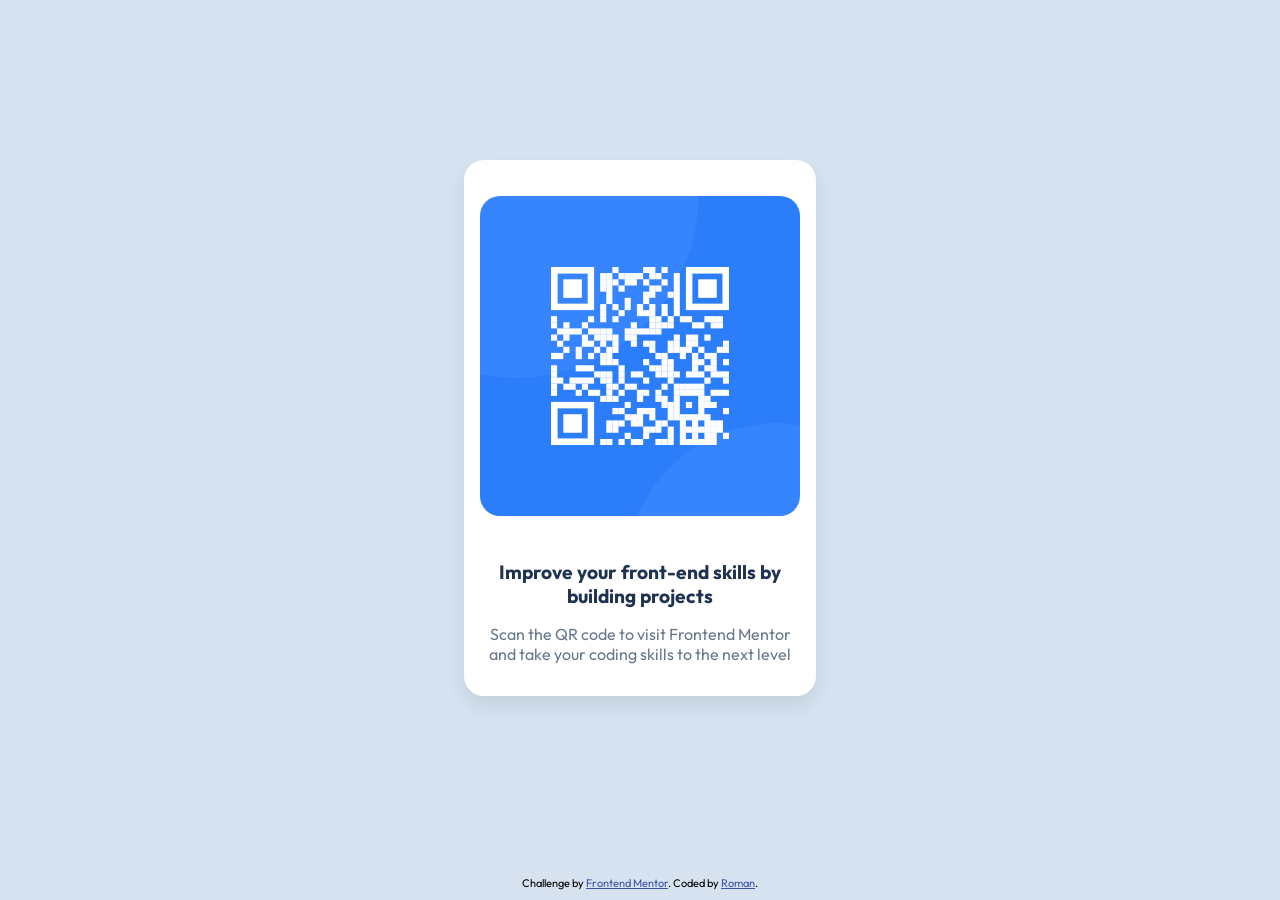
<file: index.html>
<!DOCTYPE html>
<html lang="en">

<head>
  <meta charset="UTF-8">
  <meta name="viewport" content="width=device-width, initial-scale=1.0">
  <!-- displays site properly based on user's device -->
  <link rel="preconnect" href="https://fonts.googleapis.com">
  <link rel="preconnect" href="https://fonts.gstatic.com" crossorigin>
  <link
    href="https://fonts.googleapis.com/css2?family=Inter:ital,opsz,wght@0,14..32,900;1,14..32,900&family=Montserrat:ital,wght@0,100..900;1,100..900&family=Outfit:wght@100..900&display=swap"
    rel="stylesheet">
  <link rel="icon" type="image/png" sizes="32x32" href="images/favicon-32x32.png">
  <link rel="stylesheet" href="style.css">

  <title>Frontend Mentor | QR code component</title>

</head>

<body>

  <div class="card">
    <img class="qr-image" src="images/image-qr-code.png" alt="">
    <h3>Improve your front-end skills by building projects</h3>

    <p>Scan the QR code to visit Frontend Mentor and take your coding skills to the next level </p>
  </div>



  <div class="attribution">
    Challenge by <a href="https://www.frontendmentor.io?ref=challenge" target="_blank">Frontend Mentor</a>.
    Coded by <a href="#">Roman</a>.
  </div>
</body>

</html>
</file>
<file: style.css>
body {
    margin: 0;
    padding: 0;
    display: flex;
    flex-direction: column;
    align-items: center;
    min-height: 100vh;
    background-color: hsl(212, 45%, 89%);
    box-sizing: border-box;
    font-family: 'Outfit', sans-serif;
}

.qr-image {
    width: 100%;
    margin-bottom: 20px;
    border-radius: 20px;
    margin-top: 20px;


}

.card {
    width: 320px;
    border-radius: 20px;
    background-color: white;
    margin: auto auto;
    padding: 16px;
    box-shadow: 0 10px 20px rgba(0, 0, 0, 0.08);
    text-align: center;
}

h3 {

    color: hsl(218, 44%, 22%);
    font-size: 1.2em;
    font-weight: 700;
    margin-bottom: 5px;

}

p {
    color: hsl(216, 15%, 48%);
    font-weight: 400;

}

.attribution {
    font-size: 11px;
    margin-top: 20px;
    margin-bottom: 10px;
}

.attribution a {
    color: hsl(228, 45%, 44%);
}

@media (max-width: 375px) {
    .card {
        width: 90vw;
        max-width: 320px;
        padding: 10px;

    }

    p {
        font-size: 15px;
    }

    h3 {
        font-size: 1.1em
    }

}
</file>
